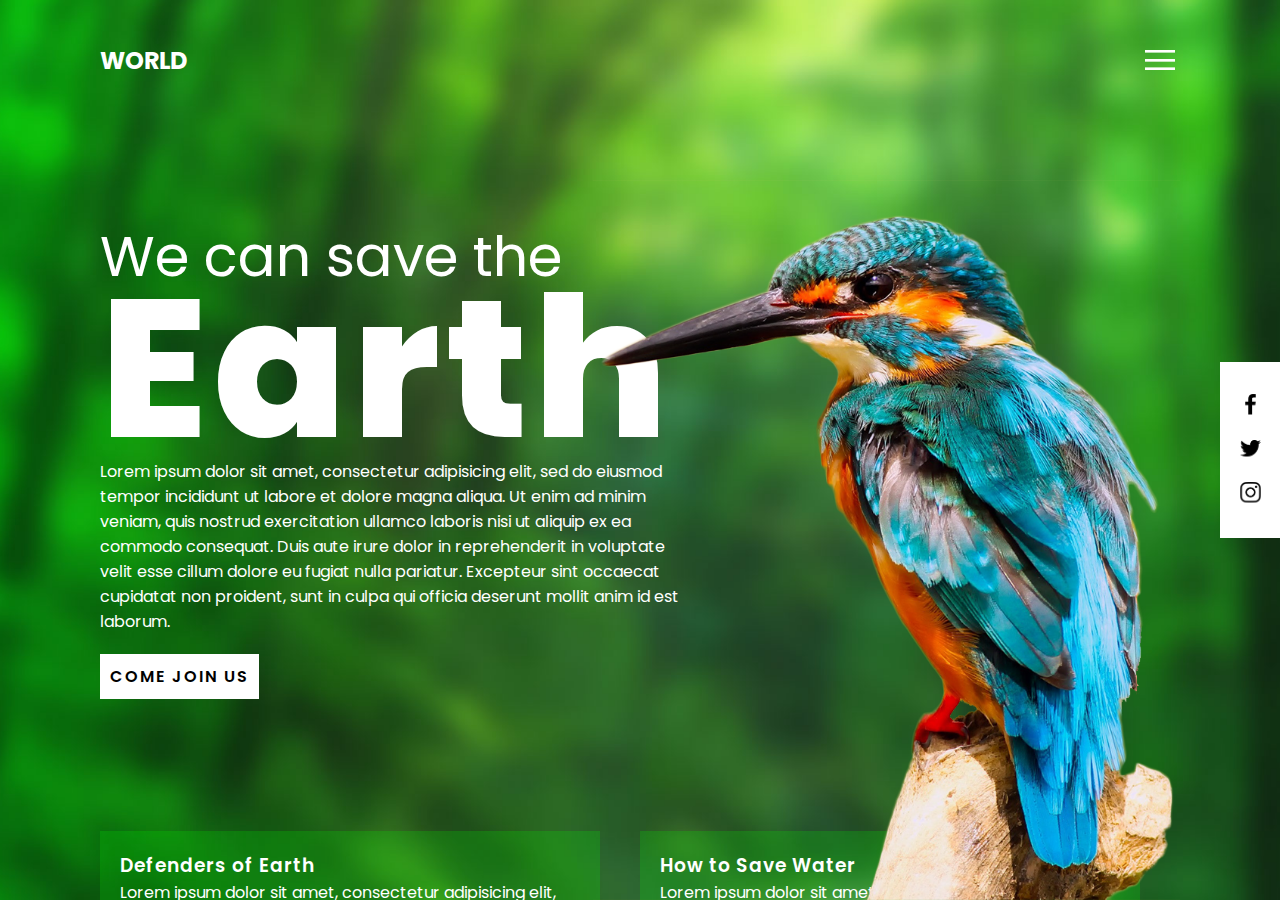
<file: save the world/index.html>
<!DOCTYPE html>
<html>
<head>
	<title>Save The World</title>
	<link rel="stylesheet" type="text/css" href="style.css">
</head>
<body>
	<section>
		<header>
			<a href="#" class="logo">World</a>
			<div class="toggle"></div>
		</header>

		<img src="bg.jpg" class="bg">
		<img src="bird.png" class="bird">

		<div class="content">
			<h2>We can save the<br><span>Earth</span></h2>
			<p>Lorem ipsum dolor sit amet, consectetur adipisicing elit, sed do eiusmod
			tempor incididunt ut labore et dolore magna aliqua. Ut enim ad minim veniam,
			quis nostrud exercitation ullamco laboris nisi ut aliquip ex ea commodo
			consequat. Duis aute irure dolor in reprehenderit in voluptate velit esse
			cillum dolore eu fugiat nulla pariatur. Excepteur sint occaecat cupidatat non
			proident, sunt in culpa qui officia deserunt mollit anim id est laborum.</p>

			<a hef="#">Come Join Us</a>
		</div>

		<ul class="sci">
			<li><a href="#"><img src="facebook.png"></a></li>
			<li><a href="#"><img src="twitter.png"></a></li>
			<li><a href="#"><img src="instagram.png"></a></li>
		</ul>

		<div class="textBlocks">
			<div class="block">
				<h3>Defenders of Earth</h3>
				<p>Lorem ipsum dolor sit amet, consectetur adipisicing elit, sed do eiusmod
			tempor incididunt</p>
			</div>

			<div class="block">
				<h3>How to Save Water</h3>
				<p>Lorem ipsum dolor sit amet, consectetur adipisicing elit, sed do eiusmod
			tempor incididunt</p>
			</div>
		</div>

	</section>

	<script type="text/javascript">
		
		document.addEventListener("mousemove",function(e){
			const bg = document.querySelector('.bg');
			const bird = document.querySelector('.bird');
			const content = document.querySelector('.content');

			bg.style.width = 100 + e.pageX/100 + '%';
			bg.style.height = 100 + e.pageX/100 + '%';

			bird.style.right = 100 + e.pageX/2 + 'px';

			content.style.left = 100 + e.pageX/2.5 + 'px';
		})
	</script>

</body>
</html>
</file>
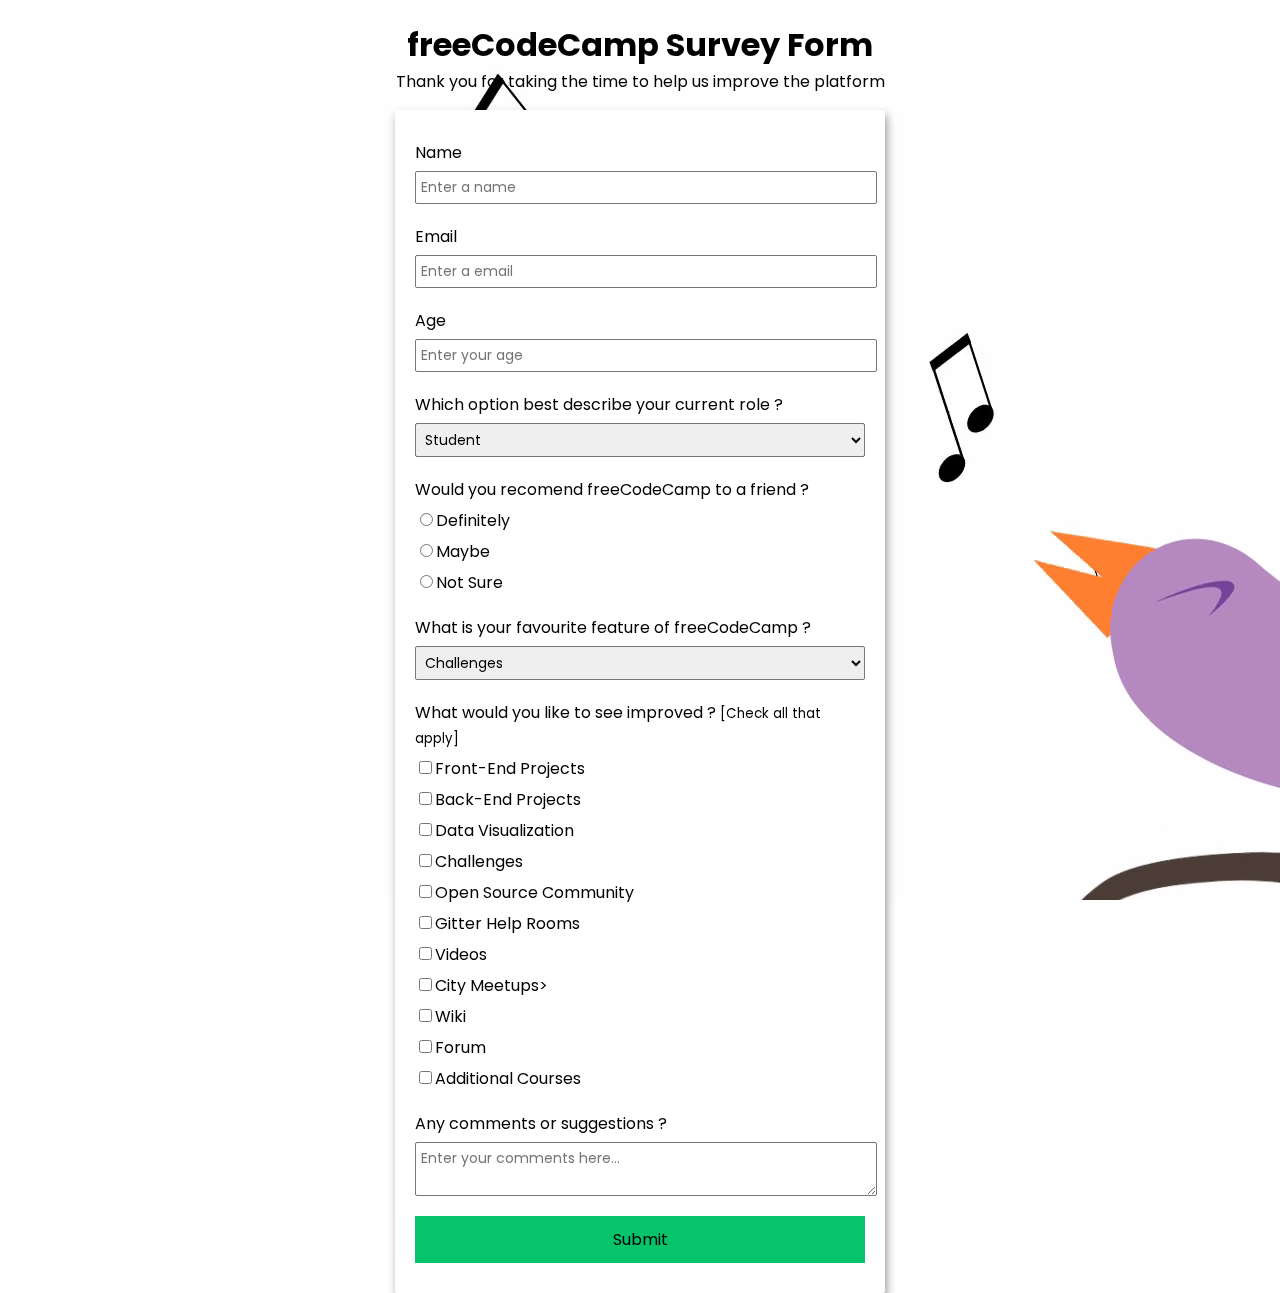
<file: survey form/index.html>
<!DOCTYPE html>

<html lang="en">

<head>
	<meta name="viewport" content="width=device-width , initial-scale=1.0">
	<meta charset="UTF-8">
	<title>Survey Form</title>
	<link rel="stylesheet" href="styles.css">

</head>

<body>

<div class="fullscreen-bg">
    <video loop muted autoplay>
 
        <source src="bird.mp4" type="video/mp4">

    </video>
</div>

<h1 id="title"> freeCodeCamp Survey Form</h1>

<p id="description">Thank you for taking the time to help us improve the platform</p>

<form id="survey-form">
  <div class="form-control">
    <label for="name" id="name-label">Name</label>
    <input type="text" id="name" placeholder="Enter a name" required>
  </div>
  
  <div class="form-control">
    <label for="email" id="email-label">Email</label>
    <input type="email" id="email" placeholder="Enter a email" required>
  </div>
  
  <div class="form-control">
    <label for="number" id="number-label">Age</label>
    <input type="number" id="age" placeholder="Enter your age" required min="1" max="100">
  </div>
  <div class="form-control">
    <label for="role">Which option best describe your current role ?</label>
    <select name="role" id="dropdown">
      <option value="student">Student</option>
      <option value="full-time">Full-Time</option>
      <option value="part-time">Part-Time</option>
      <option value="other">Other</option>
    </select>
  </div>
  
    <div class="form-control">
      <label>Would you recomend freeCodeCamp to a friend ?</label>
      <label for="recommend-1"><input type="radio" id="recommend-1" name="recommend" value="definitely">Definitely</label>
      <label for="recommend-2"><input type="radio" id="recommend-2" name="recommend" value="maybe">Maybe</label>
      <label for="recommend-3"><input type="radio" id="recommend-3" name="recommend" value="not-sure">Not Sure</label>
  </div>
  <div class="form-control">
    <label for="feature">What is your favourite feature of freeCodeCamp ?</label>
    <select name="feature" id="feature">
      <option value="challenges">Challenges</option>
      <option value="projects">Projects</option>
      <option value="community">Community</option>
      <option value="open-source">Open Source</option>
    </select>
  </div>
  <div class="form-control">
    <label>What would you like to see improved ? <small>[Check all that apply]</small></label>
    
    <label for="improve-1"><input type="checkbox" name="improve" id="improve-1" value="improve-1">Front-End Projects</label>
    <label for="improve-2"><input type="checkbox" name="improve" id="improve-2" value="improve-2">Back-End Projects</label>
    <label for="improve-3"><input type="checkbox" name="improve" id="improve-3" value="improve-3">Data Visualization</label>
    <label for="improve-4"><input type="checkbox" name="improve" id="improve-4" value="improve-4">Challenges</label>
    <label for="improve-5"><input type="checkbox" name="improve" id="improve-5" value="improve-5">Open Source Community</label>
    <label for="improve-6"><input type="checkbox" name="improve" id="improve-6" value="improve-6">Gitter Help Rooms</label>
    <label for="improve-7"><input type="checkbox" name="improve" id="improve-7" value="improve-7">Videos</label>
    <label for="improve-8"><input type="checkbox" name="improve" id="improve-8" value="improve-8">City Meetups></label>
    <label for="improve-9"><input type="checkbox" name="improve" id="improve-9" value="improve-9">Wiki</label>
    <label for="improve-10"><input type="checkbox" name="improve" id="improve-10" value="improve-10">Forum</label>
    <label for="improve-11"><input type="checkbox" name="improve" id="improve-11" value="improve-11">Additional Courses</label>
    
  </div>
  
  <div class="form-control">
    <label for="comments">Any comments or suggestions ?</label>
    <textarea name="comments" id="comments" placeholder="Enter your comments here..."></textarea>
  </div>
  
  <button type="submit" value="Submit">Submit</button>
  
</form> 
  
</body>
</html>
</file>
<file: save the world/style.css>
@import url('https://fonts.googleapis.com/css2?family=Poppins:wght@300&display=swap');

* {
	margin: 0;
	padding: 0;
	box-sizing: border-box;
	font-family: 'Poppins',sans-serif;

}

body {
	background: url(bg.jpg);
}

section {
	position: relative;
	width: 100%;
	height: 100vh;
	overflow: scroll;
	display: flex;
	justify-content: flex-start;
	align-items: center;
	padding: 100px;
}

section header {
	position: absolute;
	top: 0;
	left: 0;
	width: 100%;
	padding: 40px 100px;
	display: flex;
	justify-content: space-between;
	align-items: center;
	z-index: 10;
}

section header .logo {
	position: relative;
	font-size:1.5em;
	color:#fff;
	font-weight: 700;
	text-transform: uppercase;
	text-decoration: none;

}

section header .toggle {
	position: relative;
	width: 40px;
	height: 40px;
	background: url(menu.png);
	background-size: 30px;
	background-repeat: no-repeat;
	background-position: center;
	cursor: pointer;
}

.bg {
	position: absolute;
	bottom: 0;
	left: 0;
	width: 100%;
	height: 100%;
	object-fit: cover;
	background-position: center;
}

.bird {
	position: absolute;
	bottom: 0;
	right: 100px;
	max-height: 80%;
	z-index: 100;
}

.content {
	position: absolute;
	left:100px;
	max-width: 600px;
	z-index: 10;
}

.content h2 {
	font-size: 3.5em;
	color: #fff;
	font-weight: 400;
	line-height: 2em;
}

.content h2 span {
	font-weight: 800;
	font-size: 3.5em;
	letter-spacing: 5px;
}

.content p {
	color: #fff;
	margin-top: -15px;
}

.content a {
	display: inline-block;
	padding: 10px 10px;
	background: #fff;
	color:#000;
	text-decoration:none;
	text-transform: uppercase;
	margin-top: 20px;
	font-weight: 600;
	letter-spacing: 2px;
}

.sci {
	position: absolute;
	top: 50%;
	right: 0;
	transform: translateY(-50%);
	width: 60px;
	display: flex;
	justify-content: center;
	align-items: center;
	flex-direction: column;
	padding: 20px;
	background: #fff; 
}

.sci li {
	list-style: none;
}

.sci li a {
	display: inline-block;
	transform: scale(0.5);
}

.textBlocks {
	position: absolute;
	bottom: -50px;
	display: flex;
}

.textBlocks .block {
	position: relative;
	padding: 20px;
	margin-right: 40px;
	max-width: 500px;
	background: rgba(0,255,0,0.2);
}

.textBlocks .block h3 {
	font-weight: 600;
	letter-spacing: 1px;
	color:#fff;
}

.textBlocks .block p {
	color:#fff;
}
</file>
<file: survey form/styles.css>
@import url('https://fonts.googleapis.com/css2?family=Poppins:wght@300&display=swap');

* {
  box-sizzing:border-box;
}


body {

  font-family:'Poppins',sans-serif;
  text-align:center;
  margin:0;
}

.fullscreen-bg {
    position: fixed;
    top: 0;
    right: 0;
    bottom: 0;
    left: 0;
    overflow: hidden;
    z-index: -1;
}


h1 {
  margin-bottom:0;  
}

h1 + p {
  margin-top:0;
}

form {
  background-color:#fff;
  box-shadow: 2px 5px 10px rgba(0,0,0,0.4);
  border-radius:2px;
  padding:30px 20px;
  max-width:450px;
  margin: 0 auto;
}

.form-control {
  margin-bottom:20px;
  text-align:left;
}

.form-control label {
  display:block;
  margin-bottom:6px;
}

.form-control input, .form-control select , .form-control textarea{
  border:1px solid #777;
  border-radius:2px;
  padding:5px;
  display:block;
  width:100%;
  font-size:14px;
  font-family:inherit;
}

.form-control input[type='radio'], .form-control input[type='checkbox']  {
  display: inline-block;
  width:auto;
}

button {
  background-color:#05c46b;
  border:1px solid #05c46b;
  barder-radius:2px;
  display:block;
  width:100%;
  padding:10px;
  font-family:inherit;
  font-size:16px;
}
</file>
